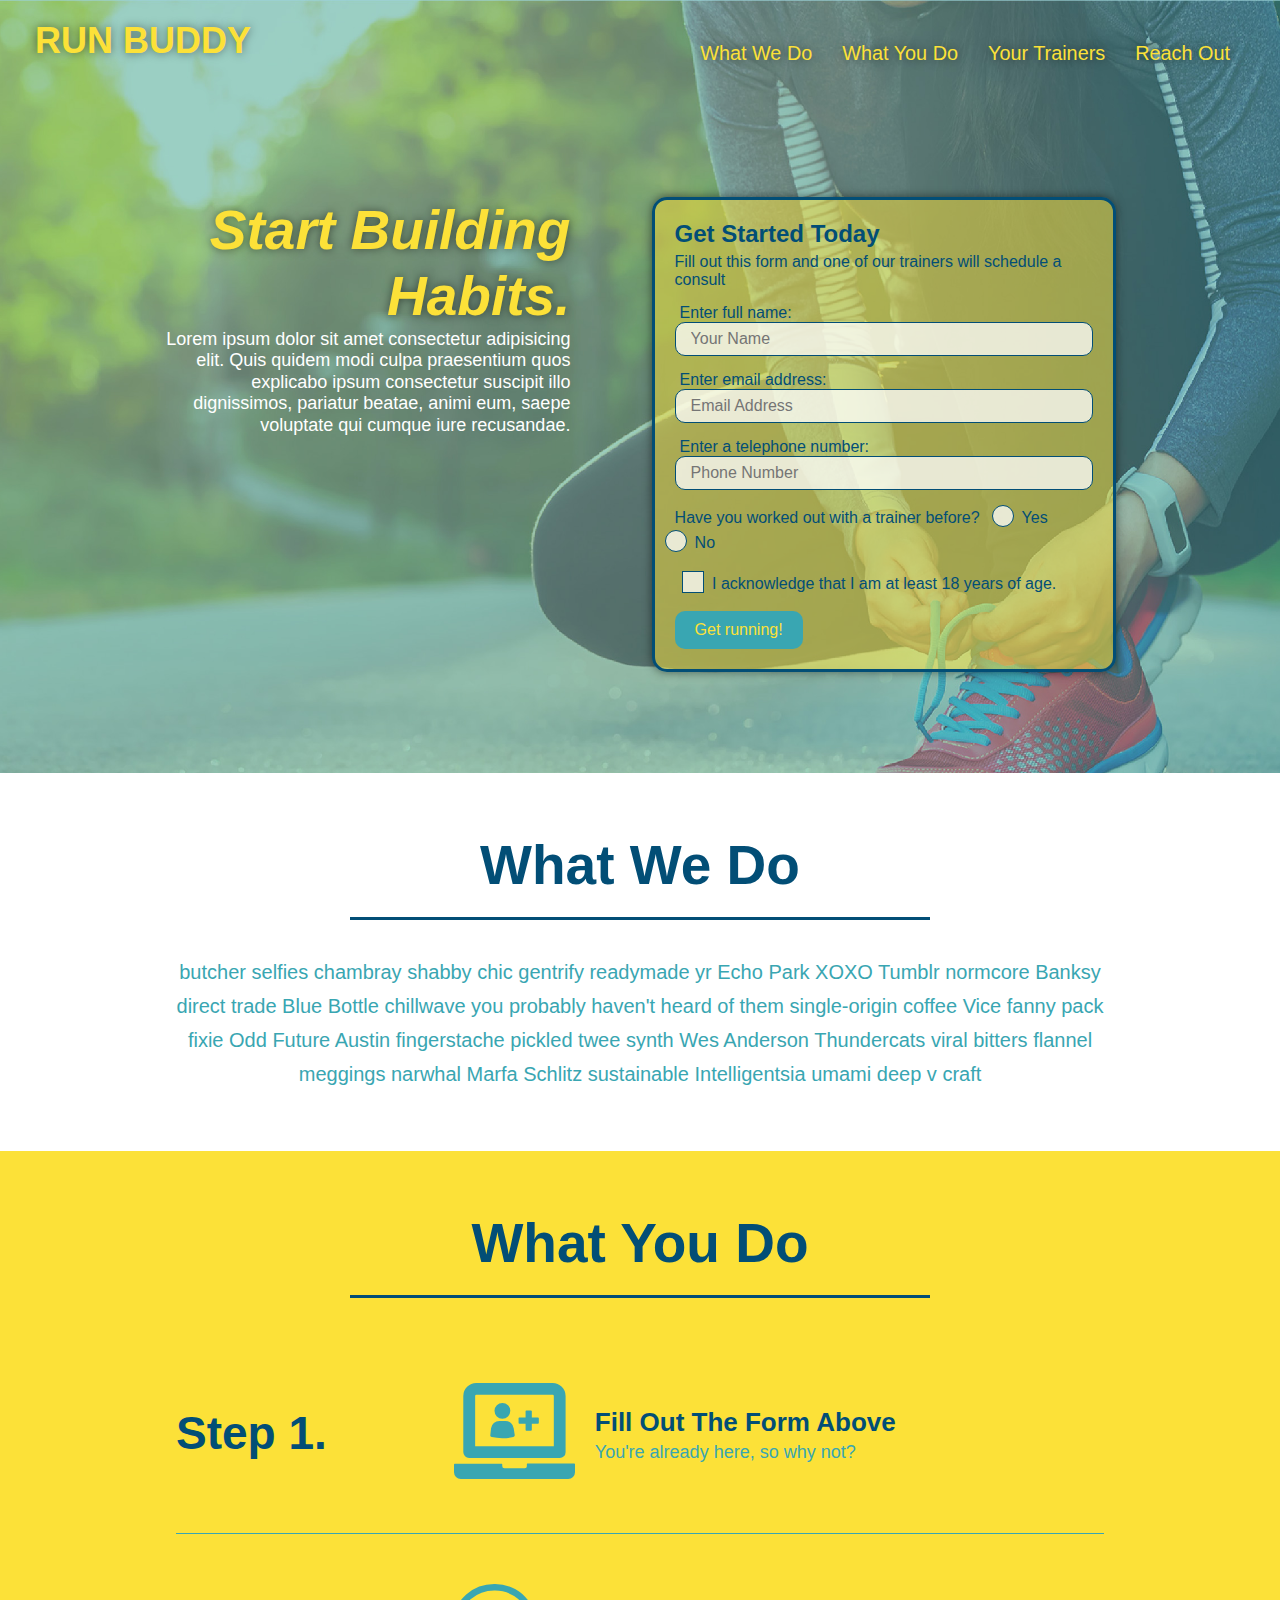
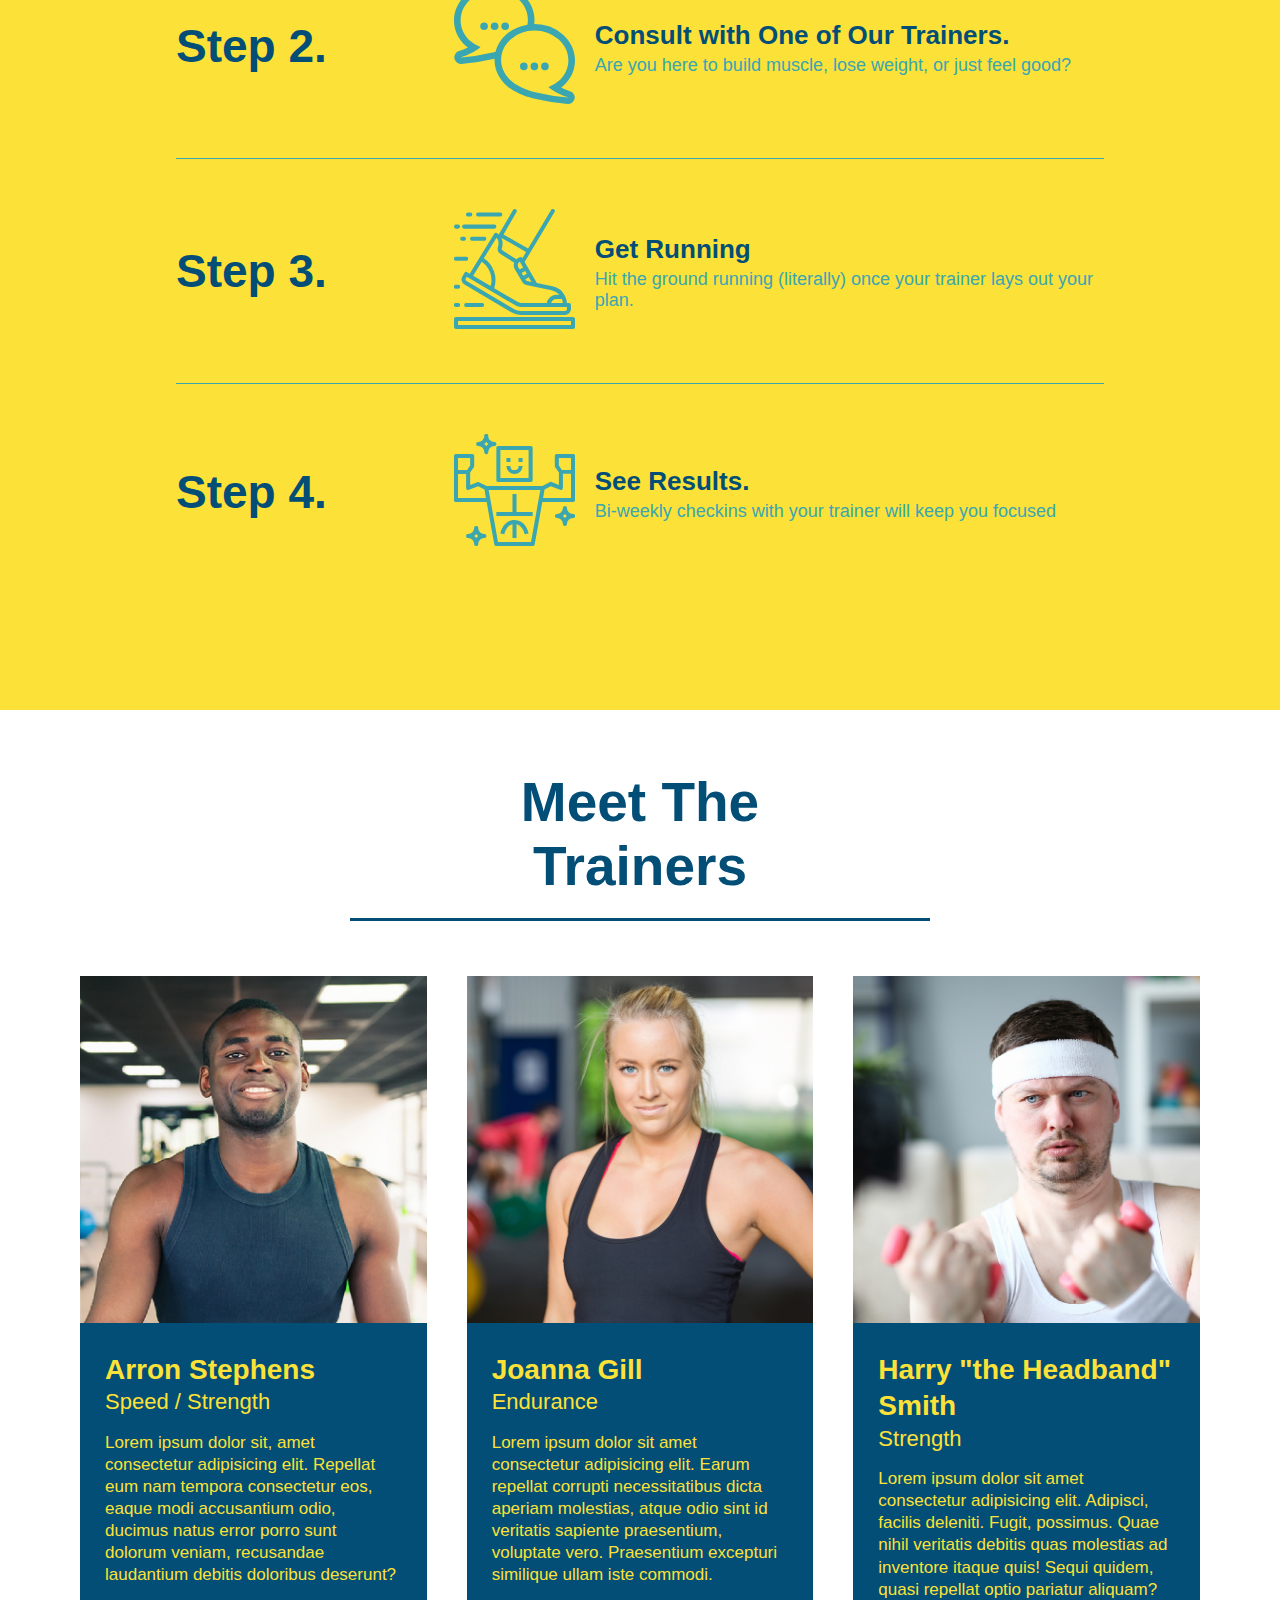
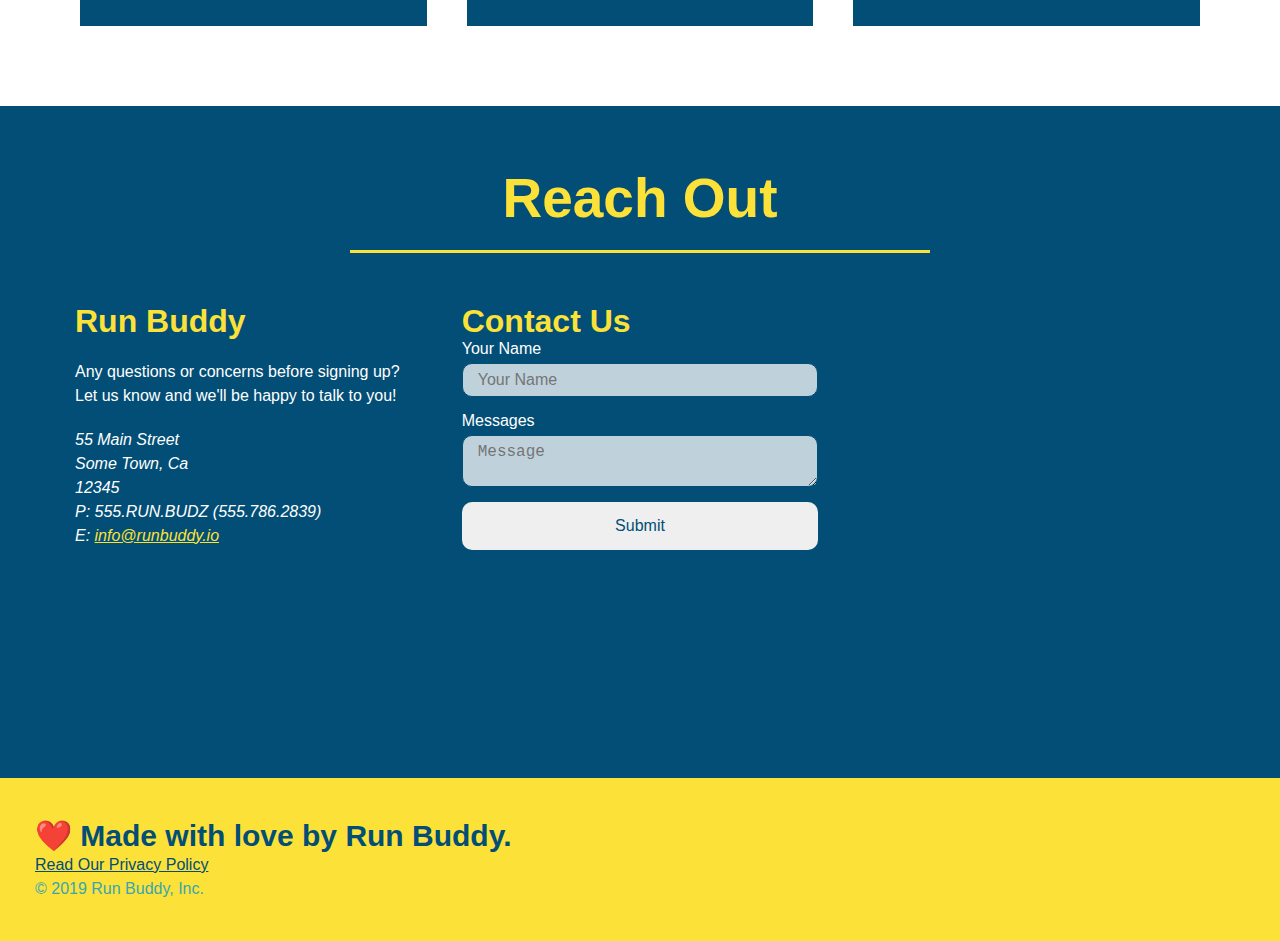
<file: index.html>
<!DOCTYPE html>
<html lang="en">

<head>
    <meta charset="UTF-8" />
    <title>Run Buddy Run</title>
    <link rel="stylesheet" href="assets\style.css" />
    <meta name="viewport" content="width=device-width" , initial-scale=1.0" />
</head>


<!-- navigation -->
<header>
    <h1>
        <a href="/">RUN BUDDY</a>
        <nav>

            <!-- Unordered list element -->
            <ul>
                <!-- List item element -->
                <li>
                    <!-- Anchor element -->
                    <a href="#what-we-do">What We Do</a>
                </li>
                <li>
                    <a href="#what-you-do">What You Do</a>
                </li>
                <li>
                    <a href="#your-trainers">Your Trainers</a>
                </li>
                <li>
                    <a href="#reach-out">Reach Out</a>
                </li>
            </ul>
        </nav>
    </h1>

</header>

<!-- hero/jumbrotron -->
<section class="hero">
    <div class="hero-cta">
        <h2>Start Building Habits.</h2>
        <p>
            Lorem ipsum dolor sit amet consectetur adipisicing elit. Quis quidem modi culpa praesentium quos explicabo
            ipsum consectetur suscipit illo dignissimos, pariatur beatae, animi eum, saepe voluptate qui cumque iure
            recusandae.
        </p>
    </div>
    <div class="hero-form">
        <h3>Get Started Today</h3>
        <p>Fill out this form and one of our trainers will schedule a consult</p>
        <!-- Add form element -->
        <form>
            <label for="name">Enter full name:</label>
            <input type="text" placeholder="Your Name" name="name" id="name" class="form-input">
            <label for="email">Enter email address:</label>
            <input type="email" placeholder="Email Address" name="email" id="email" class="form-input">
            <label for="phone">Enter a telephone number:</label>
            <input type="tel" placeholder="Phone Number" name="phone" id="phone" class="form-input">
           <p>
               Have you worked out with a trainer before?
               <span class="radio-wrapper">
                   <input type="radio" name="trainer-confirm" id="trainer-yes" />
                   <label for="trainer-yes">Yes</label>
               </span>
               <span class="radio-wrapper">
                   <input type="radio" name="trainer-confirm" id="trainer-no" />
                   <label for="trainer-no">No</label>
               </span>
           </p>
            <p>
               <span class="checkbox-wrapper">
                   <input type="checkbox" name="age-confirm" id="checkbox" />
                   <label for="checkbox"> I acknowledge that I am at least 18 years of age.</label>
               </span>
            </p>
            <button type="submit"> Get running! </button>
        </form>
    </div>
</section>

<!-- "what we do" section-->
<section id="what-we-do" class="intro">
    <!-- Wrap every h2 with a class of "section-title" in this div! -->
    <div class="flex-row">
        <h2 class="section-title primary-border">What We Do</h2>
    </div>
    <div class="flex-row">
        <p>
            butcher selfies chambray shabby chic gentrify readymade yr Echo Park XOXO Tumblr normcore Banksy direct
            trade
            Blue Bottle chillwave you probably haven't heard of them single-origin coffee Vice fanny pack fixie Odd
            Future
            Austin fingerstache pickled twee synth Wes Anderson Thundercats viral bitters flannel meggings narwhal Marfa
            Schlitz sustainable Intelligentsia umami deep v craft
        </p>
    </div>
</section>

<!-- "what you do" section-->
<section id=what-you-do" class="steps">
    <!-- Wrap every h2 with a class of "section-title" in this div! -->
    <div class="flex-row">
        <h2 class="section-title secondary-border">What You Do</h2>
    </div>

    <div>
        <div class="step">
            <h3>Step 1.</h3>
            <div class="step-info">
                <div class="step-img">
                    <img src="./assets/images/step-1.svg" alt="" />
                </div>
                <div class="step-text">
                    <h4>Fill Out The Form Above</h4>
                    <p>You're already here, so why not?</p>
                </div>
            </div>
        </div>

        <div>
            <div class="step">
                <h3>Step 2.</h3>
                <div class="step-info">
                    <div class="step-img">
                        <img src="./assets/images/step-2.svg" alt="" />
                    </div>
                    <div class="step-text">
                        <h4>Consult with One of Our Trainers.</h4>
                        <p>Are you here to build muscle, lose weight, or just feel good?</p>
                    </div>
                </div>
            </div>

            <div>
                <div class="step">
                    <h3>Step 3.</h3>
                    <div class="step-info">
                        <div class="step-img">
                            <img src="./assets/images/step-3.svg" alt="" />
                        </div>
                        <div class="step-text">
                            <h4>Get Running</h4>
                            <p>Hit the ground running (literally) once your trainer lays out your plan.</p>
                        </div>
                    </div>
                </div>

                <div>
                    <div class="step">
                        <h3>Step 4.</h3>
                        <div class="step-info">
                            <div class="step-img">
                                <img src="./assets/images/step-4.svg" alt="" />
                            </div>
                            <div class="step-text">
                                <h4>See Results.</h4>
                                <p>Bi-weekly checkins with your trainer will keep you focused</p>
                            </div>
                        </div>
                    </div>
</section>

<!-- "meet the trainers" section-->
<section id="your-trainers">
    <!-- Wrap every h2 with a class of "section-title" in this div! -->
    <div class="flex-row">
        <h2 class="section-title primary-border">Meet The Trainers</h2>
    </div>
    <div class="trainers">
        <article class="trainer">
            <img src="./assets/images/trainer-1.jpg" alt="Arron Stephens in his workout clothes, ready to pump iron" />
            <div class="trainer-bio">
                <h3 class="trainer-name">Arron Stephens</h3>
                <h4 class="trainer-role">Speed / Strength</h4>
                <p>
                    Lorem ipsum dolor sit, amet consectetur adipisicing elit. Repellat eum nam tempora consectetur
                    eos,
                    eaque modi accusantium odio, ducimus natus error porro sunt dolorum veniam, recusandae
                    laudantium
                    debitis doloribus deserunt?
                </p>
            </div>
        </article>

        <article class="trainer">
            <img src="./assets/images/trainer-2.jpg" alt="Joanna Gill cooling off after a workout" />
            <div class="trainer-bio">
                <h3 class="trainer-name">Joanna Gill</h3>
                <h4 class="trainer-role">Endurance</h4>
                <p>
                    Lorem ipsum dolor sit amet consectetur adipisicing elit. Earum repellat corrupti necessitatibus
                    dicta aperiam molestias, atque odio sint id veritatis sapiente praesentium, voluptate vero.
                    Praesentium excepturi similique ullam iste commodi.
                </p>
            </div>
        </article>

        <article class="trainer">
            <img src="./assets/images/trainer-3.jpg"
                alt="Harry Smith wearing a headband and lifting comically small pink weights" />
            <div class="trainer-bio">
                <h3 class="trainer-name">Harry "the Headband" Smith</h3>
                <h4 class="trainer-role">Strength</h4>
                <p>
                    Lorem ipsum dolor sit amet consectetur adipisicing elit. Adipisci, facilis deleniti. Fugit,
                    possimus. Quae nihil veritatis debitis quas molestias ad inventore itaque quis! Sequi quidem,
                    quasi repellat optio pariatur aliquam?
                </p>
            </div>
        </article>
    </div>
</section>

<!-- "reach out" section-->
<section id="reach-out" class=contact>
    <!-- Wrap every h2 with a class of "section-title" in this div! -->
    <div class="flex-row">
        <h2 class="section-title secondary-border">Reach Out</h2>
    </div>
    <div class="contact-info">

        <div>
            <h3>Run Buddy</h3>
            <p>
                Any questions or concerns before signing up?
                <br />
                Let us know and we'll be happy to talk to you!
            </p>

            <address>
                55 Main Street <br />
                Some Town, Ca <br />
                12345<br />
                P: 555.RUN.BUDZ (555.786.2839)<br />
                E: <a href="mailto:info@runbuddy.io">info@runbuddy.io</a>
            </address>
        </div>

        <div class="contact-form">
            <h3>Contact Us</h3>
            <form>
                <label for="contact-name">Your Name</label>
                <input type="text" id="contact-name" placeholder="Your Name" />

                <label for="contact-name">Messages</label>
                <textarea id="contact-message" placeholder="Message"></textarea>

                <button type="submit">Submit</button>
            </form>
        </div>

        <iframe
            src="https://www.google.com/maps/embed?pb=!1m18!1m12!1m3!1d3499.1809243717857!2d-100.49035264847174!3d28.7141385870453!2m3!1f0!2f0!3f0!3m2!1i1024!2i768!4f13.1!3m3!1m2!1s0x865f8c3397515265%3A0x3d1427810a330d99!2s1884%20Clarkson%20Dr%2C%20Eagle%20Pass%2C%20TX%2078852!5e0!3m2!1sen!2sus!4v1620322716188!5m2!1sen!2sus"
            width="600" height="450" style="border:0;" allowfullscreen="" loading="lazy">
        </iframe>

    </div>
</section>

<!-- footer -->
<footer>
    <h2> ❤️ Made with love by Run Buddy.</h2>
    <div>
        <a href="#">Read Our Privacy Policy</a><br />
        &copy; 2019 Run Buddy, Inc.
    </div>
</footer>

</html>
</file>
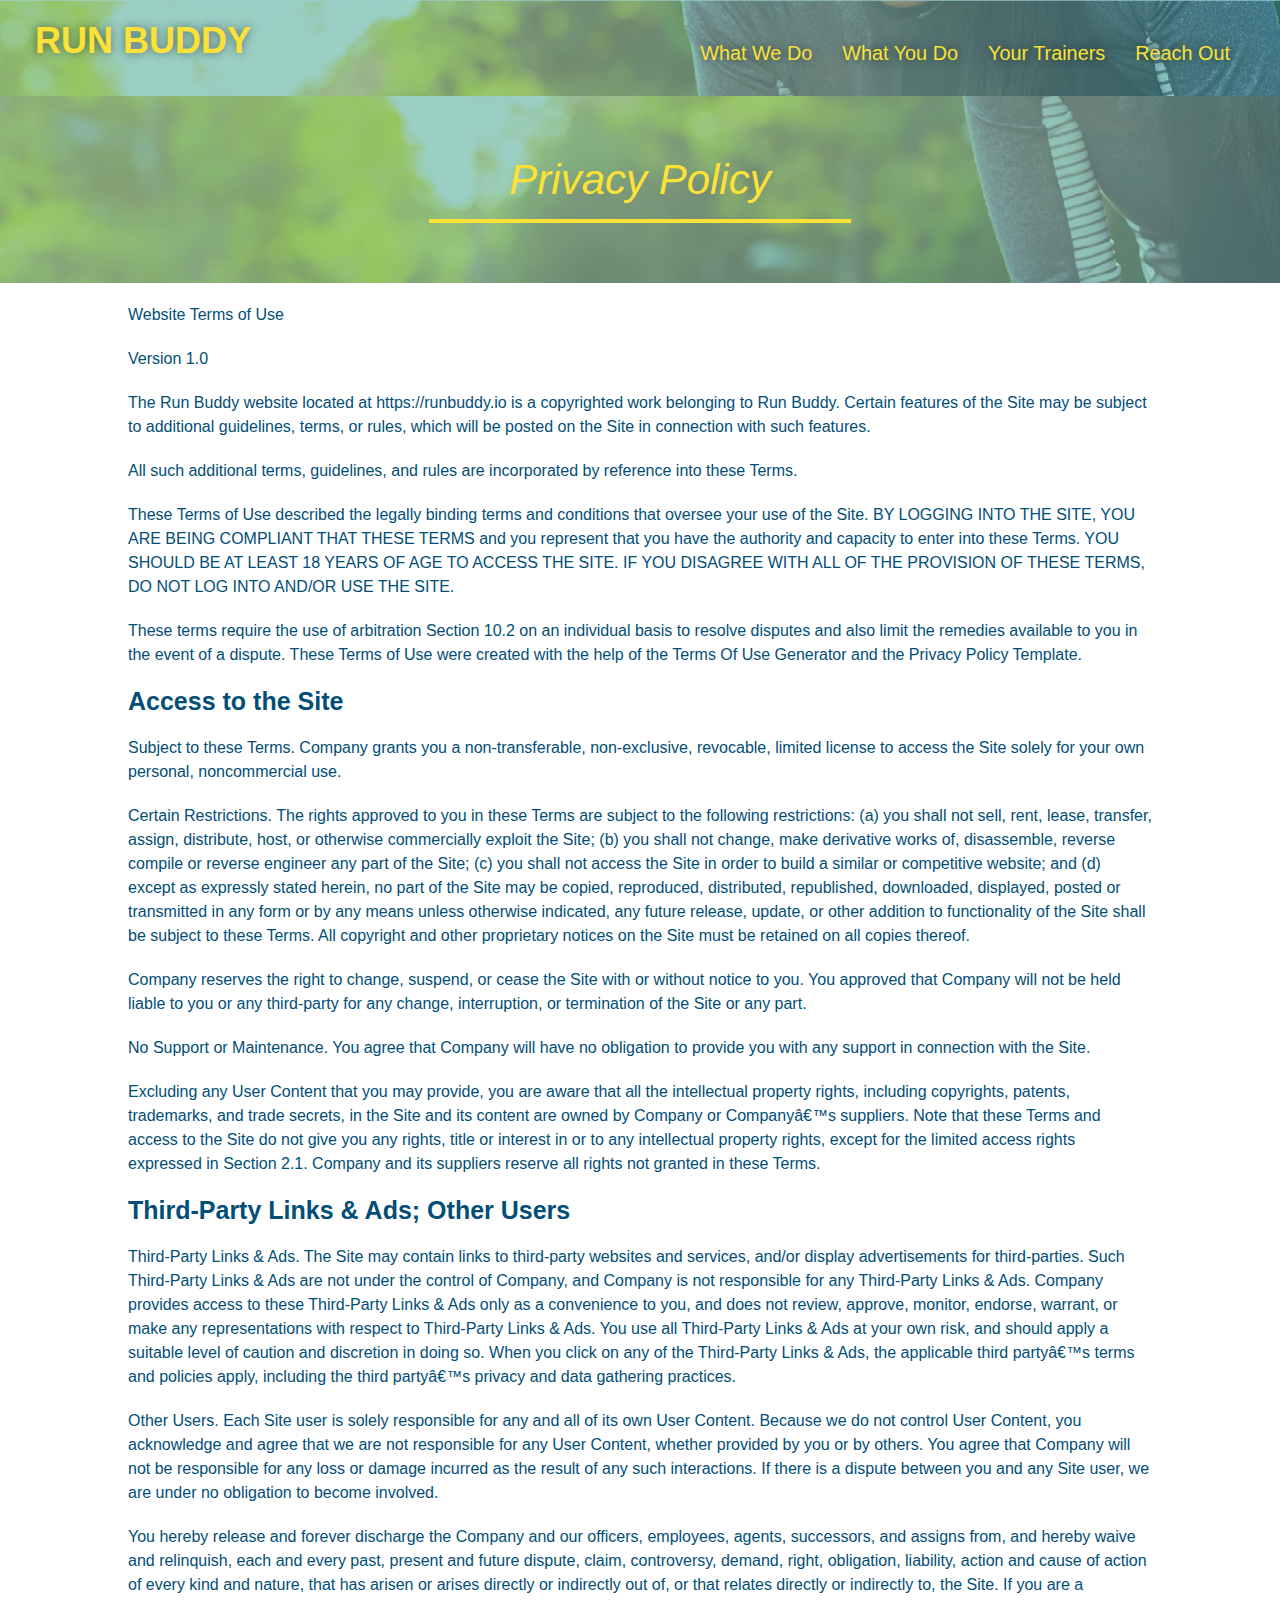
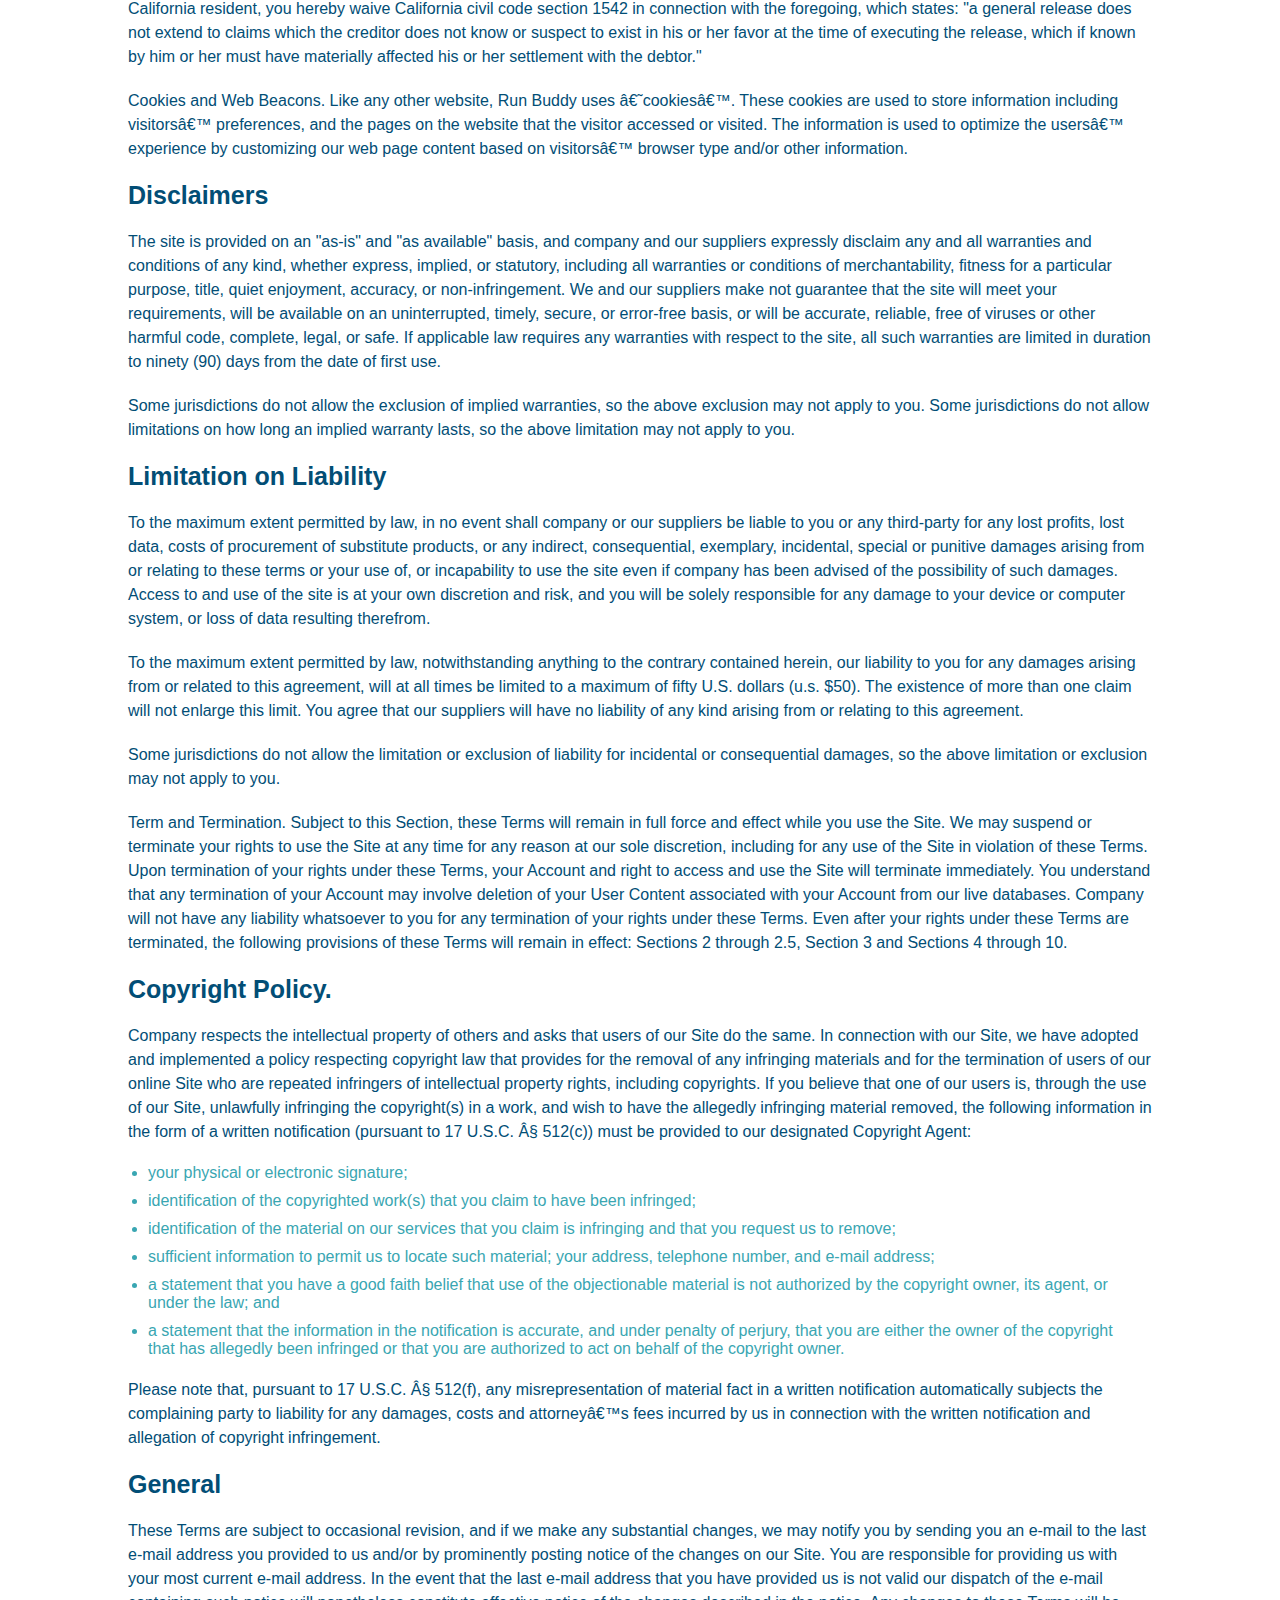
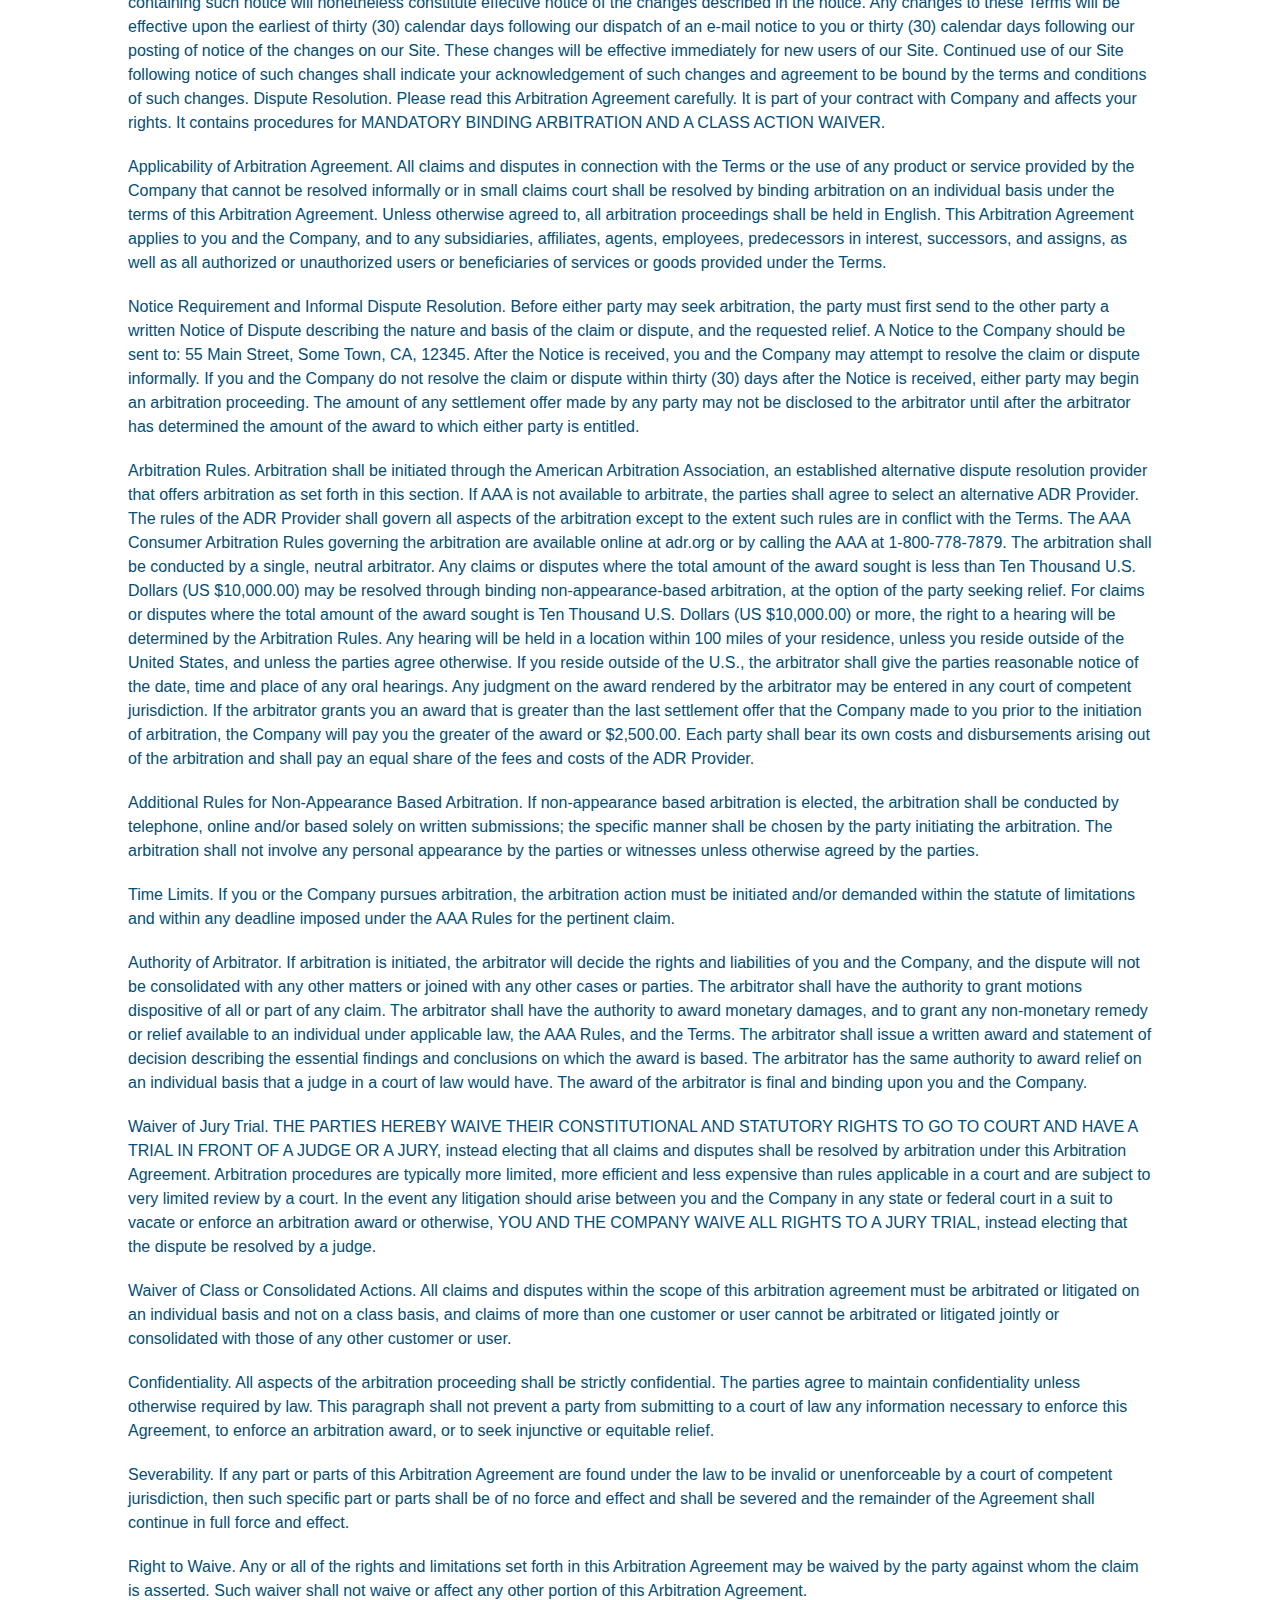
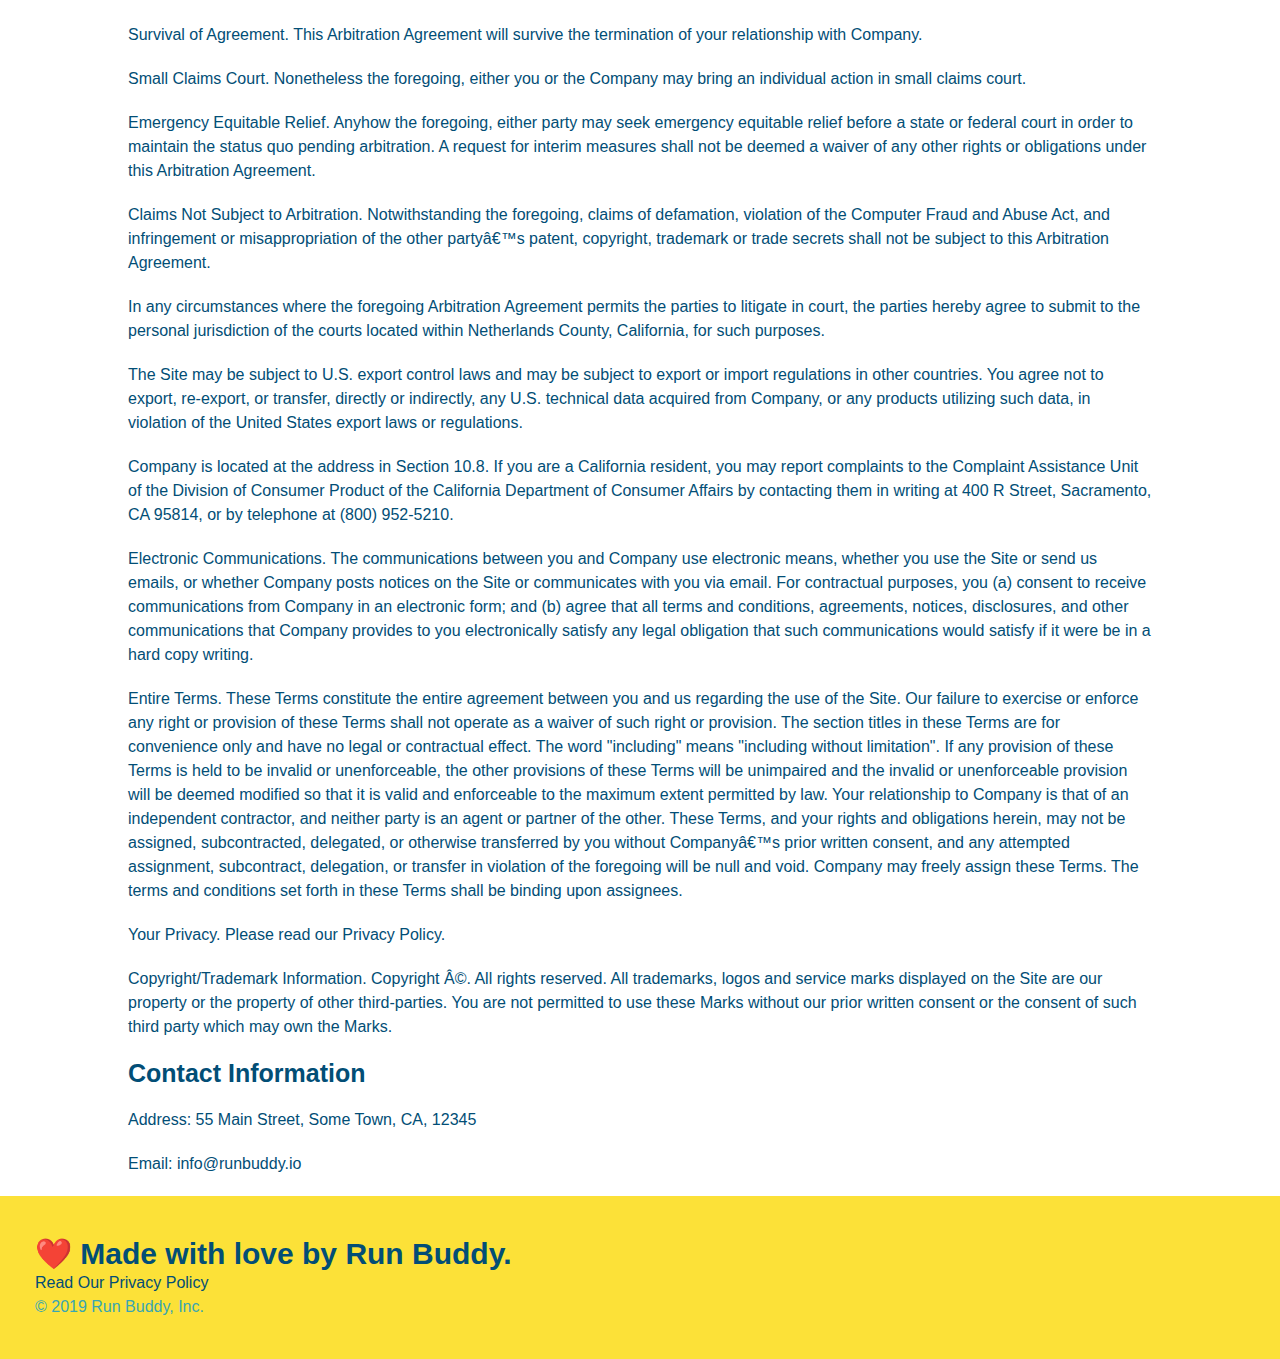
<file: privacy-policy.html>
<!DOCTYPE html>
<html lang="en">

<head>
    <meta charset="UTF-8" />
    <title>Privacy Policy - Run Buddy</title>
    <link rel="stylesheet" href="./assets/style.css" />
    <link rel="stylesheet" href="./assets/secondary-styles.css" />
    <meta name="viewport" content="width=device-width", initial-scale=1.0" />
</head>

<body>
    <header>
        <h1>
            <a href="/">RUN BUDDY</a>

            <nav>
                <!-- Unordered list element -->
                <ul>
                    <!-- List item element -->
                    <li>
                        <!-- Anchor element -->
                        <a href="./index.html#what-we-do">What We Do</a>
                    </li>
                    <li>
                        <a href="./index.html#what-you-do">What You Do</a>
                    </li>
                    <li>
                        <a href="./index.html#your-trainers">Your Trainers</a>
                    </li>
                    <li>
                        <a href="./index.html#reach-out">Reach Out</a>
                    </li>
                </ul>
            </nav>
        </h1>
    </header>

    <section class="hero">
        <h2 class="page-title">
            Privacy Policy
        </h2>

    </section>

    <article class="secondary-content">

        <p>
            Website Terms of Use
        </p>

        <p>
            Version 1.0
        </p>

        <p>
            The Run Buddy website located at https://runbuddy.io is a copyrighted work belonging to Run Buddy. Certain
            features of the Site may be subject to additional guidelines, terms, or rules, which will be posted on the
            Site
            in connection with such features.
        </p>

        <p>
            All such additional terms, guidelines, and rules are incorporated by reference into these Terms.
        </p>

        <p>
            These Terms of Use described the legally binding terms and conditions that oversee your use of the Site. BY
            LOGGING INTO THE SITE, YOU ARE BEING COMPLIANT THAT THESE TERMS and you represent that you have the
            authority
            and capacity to enter into these Terms. YOU SHOULD BE AT LEAST 18 YEARS OF AGE TO ACCESS THE SITE. IF YOU
            DISAGREE WITH ALL OF THE PROVISION OF THESE TERMS, DO NOT LOG INTO AND/OR USE THE SITE.
        </p>

        <p>
            These terms require the use of arbitration Section 10.2 on an individual basis to resolve disputes and also
            limit the remedies available to you in the event of a dispute. These Terms of Use were created with the help
            of
            the Terms Of Use Generator and the Privacy Policy Template.
        </p>

        <h3>
            Access to the Site
        </h3>

        <p>
            Subject to these Terms. Company grants you a non-transferable, non-exclusive, revocable, limited license to
            access the Site solely for your own personal, noncommercial use.
        </p>

        <p>
            Certain Restrictions. The rights approved to you in these Terms are subject to the following restrictions:
            (a)
            you shall not sell, rent, lease, transfer, assign, distribute, host, or otherwise commercially exploit the
            Site;
            (b) you shall not change, make derivative works of, disassemble, reverse compile or reverse engineer any
            part of
            the Site; (c) you shall not access the Site in order to build a similar or competitive website; and (d)
            except
            as expressly stated herein, no part of the Site may be copied, reproduced, distributed, republished,
            downloaded,
            displayed, posted or transmitted in any form or by any means unless otherwise indicated, any future release,
            update, or other addition to functionality of the Site shall be subject to these Terms. All copyright and
            other
            proprietary notices on the Site must be retained on all copies thereof.
        </p>

        <p>
            Company reserves the right to change, suspend, or cease the Site with or without notice to you. You approved
            that Company will not be held liable to you or any third-party for any change, interruption, or termination
            of
            the Site or any part.
        </p>

        <p>
            No Support or Maintenance. You agree that Company will have no obligation to provide you with any support in
            connection with the Site.
        </p>

        <p>
            Excluding any User Content that you may provide, you are aware that all the intellectual property rights,
            including copyrights, patents, trademarks, and trade secrets, in the Site and its content are owned by
            Company
            or Companyâ€™s suppliers. Note that these Terms and access to the Site do not give you any rights, title or
            interest in or to any intellectual property rights, except for the limited access rights expressed in
            Section
            2.1. Company and its suppliers reserve all rights not granted in these Terms.
        </p>

        <h3>
            Third-Party Links & Ads; Other Users
        </h3>

        <p>
            Third-Party Links & Ads. The Site may contain links to third-party websites and services, and/or display
            advertisements for third-parties. Such Third-Party Links & Ads are not under the control of Company, and
            Company
            is not responsible for any Third-Party Links & Ads. Company provides access to these Third-Party Links & Ads
            only as a convenience to you, and does not review, approve, monitor, endorse, warrant, or make any
            representations with respect to Third-Party Links & Ads. You use all Third-Party Links & Ads at your own
            risk,
            and should apply a suitable level of caution and discretion in doing so. When you click on any of the
            Third-Party Links & Ads, the applicable third partyâ€™s terms and policies apply, including the third
            partyâ€™s
            privacy and data gathering practices.
        </p>

        <p>
            Other Users. Each Site user is solely responsible for any and all of its own User Content. Because we do not
            control User Content, you acknowledge and agree that we are not responsible for any User Content, whether
            provided by you or by others. You agree that Company will not be responsible for any loss or damage incurred
            as
            the result of any such interactions. If there is a dispute between you and any Site user, we are under no
            obligation to become involved.
        </p>

        <p>
            You hereby release and forever discharge the Company and our officers, employees, agents, successors, and
            assigns from, and hereby waive and relinquish, each and every past, present and future dispute, claim,
            controversy, demand, right, obligation, liability, action and cause of action of every kind and nature, that
            has
            arisen or arises directly or indirectly out of, or that relates directly or indirectly to, the Site. If you
            are
            a California resident, you hereby waive California civil code section 1542 in connection with the foregoing,
            which states: "a general release does not extend to claims which the creditor does not know or suspect to
            exist
            in his or her favor at the time of executing the release, which if known by him or her must have materially
            affected his or her settlement with the debtor."
        </p>

        <p>
            Cookies and Web Beacons. Like any other website, Run Buddy uses â€˜cookiesâ€™. These cookies are used to
            store
            information including visitorsâ€™ preferences, and the pages on the website that the visitor accessed or
            visited.
            The information is used to optimize the usersâ€™ experience by customizing our web page content based on
            visitorsâ€™
            browser type and/or other information.
        </p>

        <h3>
            Disclaimers
        </h3>

        <p>
            The site is provided on an "as-is" and "as available" basis, and company and our suppliers expressly
            disclaim
            any and all warranties and conditions of any kind, whether express, implied, or statutory, including all
            warranties or conditions of merchantability, fitness for a particular purpose, title, quiet enjoyment,
            accuracy,
            or non-infringement. We and our suppliers make not guarantee that the site will meet your requirements, will
            be
            available on an uninterrupted, timely, secure, or error-free basis, or will be accurate, reliable, free of
            viruses or other harmful code, complete, legal, or safe. If applicable law requires any warranties with
            respect
            to the site, all such warranties are limited in duration to ninety (90) days from the date of first use.
        </p>

        <p>
            Some jurisdictions do not allow the exclusion of implied warranties, so the above exclusion may not apply to
            you. Some jurisdictions do not allow limitations on how long an implied warranty lasts, so the above
            limitation
            may not apply to you.
        </p>

        <h3>
            Limitation on Liability
        </h3>

        <p>
            To the maximum extent permitted by law, in no event shall company or our suppliers be liable to you or any
            third-party for any lost profits, lost data, costs of procurement of substitute products, or any indirect,
            consequential, exemplary, incidental, special or punitive damages arising from or relating to these terms or
            your use of, or incapability to use the site even if company has been advised of the possibility of such
            damages. Access to and use of the site is at your own discretion and risk, and you will be solely
            responsible
            for any damage to your device or computer system, or loss of data resulting therefrom.
        </p>

        <p>
            To the maximum extent permitted by law, notwithstanding anything to the contrary contained herein, our
            liability
            to you for any damages arising from or related to this agreement, will at all times be limited to a maximum
            of
            fifty U.S. dollars (u.s. $50). The existence of more than one claim will not enlarge this limit. You agree
            that
            our suppliers will have no liability of any kind arising from or relating to this agreement.
        </p>

        <p>
            Some jurisdictions do not allow the limitation or exclusion of liability for incidental or consequential
            damages, so the above limitation or exclusion may not apply to you.
        </p>

        <p>
            Term and Termination. Subject to this Section, these Terms will remain in full force and effect while you
            use
            the Site. We may suspend or terminate your rights to use the Site at any time for any reason at our sole
            discretion, including for any use of the Site in violation of these Terms. Upon termination of your rights
            under
            these Terms, your Account and right to access and use the Site will terminate immediately. You understand
            that
            any termination of your Account may involve deletion of your User Content associated with your Account from
            our
            live databases. Company will not have any liability whatsoever to you for any termination of your rights
            under
            these Terms. Even after your rights under these Terms are terminated, the following provisions of these
            Terms
            will remain in effect: Sections 2 through 2.5, Section 3 and Sections 4 through 10.
        </p>

        <h3>
            Copyright Policy.
        </h3>

        <p>
            Company respects the intellectual property of others and asks that users of our Site do the same. In
            connection
            with our Site, we have adopted and implemented a policy respecting copyright law that provides for the
            removal
            of any infringing materials and for the termination of users of our online Site who are repeated infringers
            of
            intellectual property rights, including copyrights. If you believe that one of our users is, through the use
            of
            our Site, unlawfully infringing the copyright(s) in a work, and wish to have the allegedly infringing
            material
            removed, the following information in the form of a written notification (pursuant to 17 U.S.C. Â§ 512(c))
            must
            be provided to our designated Copyright Agent:
        </p>

        <ul>
            <li>
                your physical or electronic signature;
            </li>
            <li>
                identification of the copyrighted work(s) that you claim to have been infringed;
            </li>
            <li>
                identification of the material on our services that you claim is infringing and that you request us to
                remove;
            </li>
            <li>
                sufficient information to permit us to locate such material; your address, telephone number, and e-mail
                address;
            </li>
            <li>
                a statement that you have a good faith belief that use of the objectionable material is not authorized
                by the
                copyright owner, its agent, or under the law; and
            </li>
            <li>
                a statement that the information in the notification is accurate, and under penalty of perjury, that you
                are
                either the owner of the copyright that has allegedly been infringed or that you are authorized to act on
                behalf of the copyright owner.
            </li>
        </ul>

        <p>
            Please note that, pursuant to 17 U.S.C. Â§ 512(f), any misrepresentation of material fact in a written
            notification automatically subjects the complaining party to liability for any damages, costs and
            attorneyâ€™s
            fees incurred by us in connection with the written notification and allegation of copyright infringement.
        </p>

        <h3>
            General
        </h3>

        <p>
            These Terms are subject to occasional revision, and if we make any substantial changes, we may notify you by
            sending you an e-mail to the last e-mail address you provided to us and/or by prominently posting notice of
            the
            changes on our Site. You are responsible for providing us with your most current e-mail address. In the
            event
            that the last e-mail address that you have provided us is not valid our dispatch of the e-mail containing
            such
            notice will nonetheless constitute effective notice of the changes described in the notice. Any changes to
            these
            Terms will be effective upon the earliest of thirty (30) calendar days following our dispatch of an e-mail
            notice to you or thirty (30) calendar days following our posting of notice of the changes on our Site. These
            changes will be effective immediately for new users of our Site. Continued use of our Site following notice
            of
            such changes shall indicate your acknowledgement of such changes and agreement to be bound by the terms and
            conditions of such changes. Dispute Resolution. Please read this Arbitration Agreement carefully. It is part
            of
            your contract with Company and affects your rights. It contains procedures for MANDATORY BINDING ARBITRATION
            AND
            A CLASS ACTION WAIVER.
        </p>

        <p>
            Applicability of Arbitration Agreement. All claims and disputes in connection with the Terms or the use of
            any
            product or service provided by the Company that cannot be resolved informally or in small claims court shall
            be
            resolved by binding arbitration on an individual basis under the terms of this Arbitration Agreement. Unless
            otherwise agreed to, all arbitration proceedings shall be held in English. This Arbitration Agreement
            applies to
            you and the Company, and to any subsidiaries, affiliates, agents, employees, predecessors in interest,
            successors, and assigns, as well as all authorized or unauthorized users or beneficiaries of services or
            goods
            provided under the Terms.
        </p>

        <p>
            Notice Requirement and Informal Dispute Resolution. Before either party may seek arbitration, the party must
            first send to the other party a written Notice of Dispute describing the nature and basis of the claim or
            dispute, and the requested relief. A Notice to the Company should be sent to: 55 Main Street, Some Town, CA,
            12345. After the Notice is received, you and the Company may attempt to resolve the claim or dispute
            informally.
            If you and the Company do not resolve the claim or dispute within thirty (30) days after the Notice is
            received,
            either party may begin an arbitration proceeding. The amount of any settlement offer made by any party may
            not
            be disclosed to the arbitrator until after the arbitrator has determined the amount of the award to which
            either
            party is entitled.
        </p>

        <p>
            Arbitration Rules. Arbitration shall be initiated through the American Arbitration Association, an
            established
            alternative dispute resolution provider that offers arbitration as set forth in this section. If AAA is not
            available to arbitrate, the parties shall agree to select an alternative ADR Provider. The rules of the ADR
            Provider shall govern all aspects of the arbitration except to the extent such rules are in conflict with
            the
            Terms. The AAA Consumer Arbitration Rules governing the arbitration are available online at adr.org or by
            calling the AAA at 1-800-778-7879. The arbitration shall be conducted by a single, neutral arbitrator. Any
            claims or disputes where the total amount of the award sought is less than Ten Thousand U.S. Dollars (US
            $10,000.00) may be resolved through binding non-appearance-based arbitration, at the option of the party
            seeking
            relief. For claims or disputes where the total amount of the award sought is Ten Thousand U.S. Dollars (US
            $10,000.00) or more, the right to a hearing will be determined by the Arbitration Rules. Any hearing will be
            held in a location within 100 miles of your residence, unless you reside outside of the United States, and
            unless the parties agree otherwise. If you reside outside of the U.S., the arbitrator shall give the parties
            reasonable notice of the date, time and place of any oral hearings. Any judgment on the award rendered by
            the
            arbitrator may be entered in any court of competent jurisdiction. If the arbitrator grants you an award that
            is
            greater than the last settlement offer that the Company made to you prior to the initiation of arbitration,
            the
            Company will pay you the greater of the award or $2,500.00. Each party shall bear its own costs and
            disbursements arising out of the arbitration and shall pay an equal share of the fees and costs of the ADR
            Provider.
        </p>

        <p>
            Additional Rules for Non-Appearance Based Arbitration. If non-appearance based arbitration is elected, the
            arbitration shall be conducted by telephone, online and/or based solely on written submissions; the specific
            manner shall be chosen by the party initiating the arbitration. The arbitration shall not involve any
            personal
            appearance by the parties or witnesses unless otherwise agreed by the parties.
        </p>

        <p>
            Time Limits. If you or the Company pursues arbitration, the arbitration action must be initiated and/or
            demanded
            within the statute of limitations and within any deadline imposed under the AAA Rules for the pertinent
            claim.
        </p>

        <p>
            Authority of Arbitrator. If arbitration is initiated, the arbitrator will decide the rights and liabilities
            of
            you and the Company, and the dispute will not be consolidated with any other matters or joined with any
            other
            cases or parties. The arbitrator shall have the authority to grant motions dispositive of all or part of any
            claim. The arbitrator shall have the authority to award monetary damages, and to grant any non-monetary
            remedy
            or relief available to an individual under applicable law, the AAA Rules, and the Terms. The arbitrator
            shall
            issue a written award and statement of decision describing the essential findings and conclusions on which
            the
            award is based. The arbitrator has the same authority to award relief on an individual basis that a judge in
            a
            court of law would have. The award of the arbitrator is final and binding upon you and the Company.
        </p>

        <p>
            Waiver of Jury Trial. THE PARTIES HEREBY WAIVE THEIR CONSTITUTIONAL AND STATUTORY RIGHTS TO GO TO COURT AND
            HAVE
            A TRIAL IN FRONT OF A JUDGE OR A JURY, instead electing that all claims and disputes shall be resolved by
            arbitration under this Arbitration Agreement. Arbitration procedures are typically more limited, more
            efficient
            and less expensive than rules applicable in a court and are subject to very limited review by a court. In
            the
            event any litigation should arise between you and the Company in any state or federal court in a suit to
            vacate
            or enforce an arbitration award or otherwise, YOU AND THE COMPANY WAIVE ALL RIGHTS TO A JURY TRIAL, instead
            electing that the dispute be resolved by a judge.
        </p>

        <p>
            Waiver of Class or Consolidated Actions. All claims and disputes within the scope of this arbitration
            agreement
            must be arbitrated or litigated on an individual basis and not on a class basis, and claims of more than one
            customer or user cannot be arbitrated or litigated jointly or consolidated with those of any other customer
            or
            user.
        </p>

        <p>
            Confidentiality. All aspects of the arbitration proceeding shall be strictly confidential. The parties agree
            to
            maintain confidentiality unless otherwise required by law. This paragraph shall not prevent a party from
            submitting to a court of law any information necessary to enforce this Agreement, to enforce an arbitration
            award, or to seek injunctive or equitable relief.
        </p>

        <p>
            Severability. If any part or parts of this Arbitration Agreement are found under the law to be invalid or
            unenforceable by a court of competent jurisdiction, then such specific part or parts shall be of no force
            and
            effect and shall be severed and the remainder of the Agreement shall continue in full force and effect.
        </p>

        <p>
            Right to Waive. Any or all of the rights and limitations set forth in this Arbitration Agreement may be
            waived
            by the party against whom the claim is asserted. Such waiver shall not waive or affect any other portion of
            this
            Arbitration Agreement.
        </p>

        <p>
            Survival of Agreement. This Arbitration Agreement will survive the termination of your relationship with
            Company.
        </p>

        <p>
            Small Claims Court. Nonetheless the foregoing, either you or the Company may bring an individual action in
            small
            claims court.
        </p>

        <p>
            Emergency Equitable Relief. Anyhow the foregoing, either party may seek emergency equitable relief before a
            state or federal court in order to maintain the status quo pending arbitration. A request for interim
            measures
            shall not be deemed a waiver of any other rights or obligations under this Arbitration Agreement.
        </p>

        <p>
            Claims Not Subject to Arbitration. Notwithstanding the foregoing, claims of defamation, violation of the
            Computer Fraud and Abuse Act, and infringement or misappropriation of the other partyâ€™s patent, copyright,
            trademark or trade secrets shall not be subject to this Arbitration Agreement.
        </p>

        <p>
            In any circumstances where the foregoing Arbitration Agreement permits the parties to litigate in court, the
            parties hereby agree to submit to the personal jurisdiction of the courts located within Netherlands County,
            California, for such purposes.
        </p>

        <p>
            The Site may be subject to U.S. export control laws and may be subject to export or import regulations in
            other
            countries. You agree not to export, re-export, or transfer, directly or indirectly, any U.S. technical data
            acquired from Company, or any products utilizing such data, in violation of the United States export laws or
            regulations.
        </p>

        <p>
            Company is located at the address in Section 10.8. If you are a California resident, you may report
            complaints
            to the Complaint Assistance Unit of the Division of Consumer Product of the California Department of
            Consumer
            Affairs by contacting them in writing at 400 R Street, Sacramento, CA 95814, or by telephone at (800)
            952-5210.
        </p>

        <p>
            Electronic Communications. The communications between you and Company use electronic means, whether you use
            the
            Site or send us emails, or whether Company posts notices on the Site or communicates with you via email. For
            contractual purposes, you (a) consent to receive communications from Company in an electronic form; and (b)
            agree that all terms and conditions, agreements, notices, disclosures, and other communications that Company
            provides to you electronically satisfy any legal obligation that such communications would satisfy if it
            were be
            in a hard copy writing.
        </p>

        <p>
            Entire Terms. These Terms constitute the entire agreement between you and us regarding the use of the Site.
            Our
            failure to exercise or enforce any right or provision of these Terms shall not operate as a waiver of such
            right
            or provision. The section titles in these Terms are for convenience only and have no legal or contractual
            effect. The word "including" means "including without limitation". If any provision of these Terms is held
            to be
            invalid or unenforceable, the other provisions of these Terms will be unimpaired and the invalid or
            unenforceable provision will be deemed modified so that it is valid and enforceable to the maximum extent
            permitted by law. Your relationship to Company is that of an independent contractor, and neither party is an
            agent or partner of the other. These Terms, and your rights and obligations herein, may not be assigned,
            subcontracted, delegated, or otherwise transferred by you without Companyâ€™s prior written consent, and any
            attempted assignment, subcontract, delegation, or transfer in violation of the foregoing will be null and
            void.
            Company may freely assign these Terms. The terms and conditions set forth in these Terms shall be binding
            upon
            assignees.
        </p>

        <p>
            Your Privacy. Please read our Privacy Policy.
        </p>

        <p>
            Copyright/Trademark Information. Copyright Â©. All rights reserved. All trademarks, logos and service marks
            displayed on the Site are our property or the property of other third-parties. You are not permitted to use
            these Marks without our prior written consent or the consent of such third party which may own the Marks.
        </p>

        <h3>
            Contact Information
        </h3>

        <p>
            Address: 55 Main Street, Some Town, CA, 12345
        </p>

        <p>
            Email: info@runbuddy.io
        </p>

    </article>


    <footer>
        <h2> ❤️ Made with love by Run Buddy.</h2>
        <div>
            <a>Read Our Privacy Policy</a><br />
            &copy; 2019 Run Buddy, Inc.
        </div>
    </footer>

</body>

</html>
</file>
<file: assets/style.css>
*{
    margin: 0;
    padding: 0;
    box-sizing: border-box;
}

:root {
    --primary-color: #fce138;
    --secondary-color: #024e76;
    --tertiary-color: #39a6b2;
}

body {
    /* more on this crazy alphanumerical value in a minute! */
    color: var(--tertiary-color);
    font-family: Helvetica, Arial, sans-serif;
}

    /* apply styles to <header> */
header {
    padding: 20px 35px;
    background-color: var(--tertiary-color);
    position: -webkit-sticky;
    position: sticky;
    top: 0;
    background-image: url("../assets/images/hero-bg.jpg");
    background-size: cover;
    background-attachment: fixed;
    background-position: 80%;
    z-index: 9999;
    }

header h1 {
    font-weight: bold;
    font-size: 36px;
    color: var(--primary-color);
    margin: 0;
    display: flex;
    justify-content: space-between;
    flex-wrap: wrap;
    text-shadow: 0 0 10px rgba(0, 0, 0, 0.5);
}

header a {
    text-decoration: none;
    color: var(--primary-color);
}

header nav {
    margin: 7px 0;
}

header nav ul {
    display: flex;
    flex-wrap: wrap;
    justify-content: space-between;
    align-items: center;
    list-style: none;
}

header nav ul li a {
    padding: 10px 15px;
    font-weight: lighter;
    font-size: 1.55vw;
    text-shadow: 0 0 10px rgba(0, 0, 0, 0.5);
}

footer {
    background-color: var(--primary-color);
    width: 100%;
    padding: 40px 35px;
}

footer h2 {
    display: flex;
    color: var(--secondary-color);
    font-size: 30px;
    margin: 0;
    
}

footer div {
    line-height: 1.5;
    justify-content: space-between;
    flex-wrap: wrap;
}

footer a {
    color: var(--secondary-color);
}

section {
    padding: 60px;
  }

/* Hero Style Start */
.hero {
    background-image: url("../assets/images/hero-bg.jpg");
    background-size: cover;
    background-position: center;
    display: flex;
    justify-content: center;
    flex-wrap: wrap;
    align-items: flex-start;
    background-attachment: fixed;
    background-position: 80%;
}
/* Hero Style End */

.hero-form {
    background-color: var(--primary-color);
    padding: 20px;
    color: var(--secondary-color);
    border: 3px solid var(--secondary-color);
    width: 40%;
    margin: 3.5%;
    box-shadow: 0 0 10px rgba(0, 0, 0, 0.5);
    background-color: rgba(252, 225, 56, 0.5);
    border-radius: 15px;
}

.hero-form p {
    margin: 5px 0 15px 0;
}

.hero-form h3 {
    font-size: 24px;
    margin: 0;
}

.hero-form p {
    margin: 5px 0 15px 0;
}

.form-input {
    border: 1px solid var(--secondary-color);
    display: block;
    padding: 7px 15px;
    font-size: 16px;
    color: var(--secondary-color);
    width: 100%;
    margin-bottom: 15px; 
    border-radius: 10px;
    background-color: rgba(255, 255, 255, 0.75);
}

.form-input:focus {
    background-color: rgba(255, 255, 255, 1);
    outline: none;
}

.hero-form label {
    margin: 0 5px
}

.hero-form button {
    color: var(--primary-color);
    background-color: var(--tertiary-color);
    border: none;
    padding: 10px 20px;
    font-size: 16px;
    border-radius: 10px;
}

.hero-form button:hover {
    background-color: var(--tertiary-color);  
  }

/* HERO STYLES END */



.intro p {
    line-height: 1.7;
    color: var(--tertiary-color);
    width: 80%;
    font-size: 20px;
    margin: 0 auto;
    text-align: center;
}

.steps {
    background: var(--primary-color);
}

.step {
    margin: 50px auto;
    padding-bottom: 50px;
    width: 80%;
    display: flex;
    flex-wrap: wrap;
    align-items: center;
    justify-content: space-between;
    border-bottom: 1px solid var(--tertiary-color)
}

.step:last-child {
    border-bottom: none;
}

.step-info {
    flex: 2 70%;
    display: flex;
    flex-wrap: wrap;
    align-items: center;
}

.steps h3 {
    color: var(--secondary-color);
    font-size: 46px;
    flex: 1 30%;
}


.step-text p {
    color: var(--tertiary-color);
    font-size: 18px;
}

.step-img {
    flex: 1 12%;
    margin-right: 20px;
}

.step-img img {
    max-width: 100%;
}

.step-text {
    flex: 12;
}

.step-text h4 {
    font-size: 26px;
    line-height: 1.5;
    color: var(--secondary-color);
}

.section-title {
    font-size: 48px;
    color: var(--secondary-color);
    border-bottom: 3px solid;
    padding-bottom: 20px;
    text-align: center;
    margin: 0 auto 35px auto;
    width: 50%;

}

.primary-border {
    border-color: var(--primary-color);
}

.secondary-border {
    border-color: var(--tertiary-color);
}

.trainers {
    width: 100%;
    margin: 0 auto;
    display: flex;
    flex-wrap: wrap;
    justify-content: space-around;
    
}

.trainer {
    margin: 20px;
    background: var(--secondary-color);
    color: var(--primary-color);
    overflow: auto;
    flex: 1;
}

.trainer img {
    width: 100%;

}

.trainer-bio {
    padding: 25px;
    line-height: 1.3;
}

.text-left {
    text-align: left;
}

.text-right {
    text-align: right;
}

.trainer-bio h3 {
    font-size: 28px;
   
}

.trainer-bio h4 {
    font-weight: lighter;
    font-size: 22px;
    margin-bottom: 15px;
}

.trainer-bio p {
    font-size: 17px;
}

.section-title {
    font-size: 55px;
    display: inline-block;
    padding: 0 100px 20px 100px;
    border-bottom: 3px solid;
    margin-bottom: 35px;
    color: var(--secondary-color);
}

.contact {
    background: var(--secondary-color);
}

.contact h2 {
    color: var(--primary-color);

}

.contact-info {
    display: flex;
    justify-content: space-between;
    flex-wrap: wrap;
}

.contact-info iframe {
       height: 400px;
}

.contact-info div {
    color: white;
}

.contact-info h3 {
    color: var(--primary-color);
    font-size: 32px;
}

.contact-info p, .contact-info address {
    margin: 20px 0;
    line-height: 1.5;
    font-size: 16px;
    font-style; normal;
}

.contact-form input, .contact-form textarea {
    border: 1px solid var(--secondary-color);
    display: block;
    padding: 7px 15px;
    font-size: 16px;
    color: var(--secondary-color);
    width: 100%;
    margin-bottom: 15px;
    margin-top: 5px;
    border-radius: 10px;
    background-color: rgba(255, 255, 255, 0.75);
}

.contact-form input:focus, .contact-form textarea:focus {
    background-color: rgba(255, 255, 255, 1)
    outline: none;
}

.contact-form button  {
    width: 100%;
    border: none;
    color: var(--secondary-color);
    text-align: center;
    padding: 15px 0;
    font-size: 16px;
    border-radius: 10px;
}

.contact-form button:focus {
    color: var(--primary-color);
    background: var(--tertiary-color);
  }

.contact-info a {
    color: var(--primary-color);
}

.contact-info > * {
    flex: 1;
    margin: 15px;
}


/* secondary page hero */
.hero-secondary {
    margin: 20px;
    background-color: black;
    font-size: 20px;
    color: red;
}

.hero-cta {
    width: 35%;
    text-align: right;
    margin: 3.5%;
    color: #fff;
    font-size: 18px;
    line-height: 1.2;
}

.hero-cta h2 {
    font-style: italic;
    font-size: 55px;
    color: var(--primary-color);
    text-shadow: 0 0 10px rgba(0, 0, 0, 0.5);
}

.checkbox-wrapper input, .radio-wrapper input {
    opacity: 0;
  }

.checkbox-wrapper label, .radio-wrapper label {
    position: relative;
    left: 10px;
    margin: 10px;
    line-height: 1.6;
}

.checkbox-wrapper label::before, .radio-wrapper label::before {
    content: "";
    height: 20px;
    width: 20px;
    background: rgba(255,255,255, 0.75);
    border: 1px solid var(--secondary-color);
    position: absolute;
    top: -4px;
    left: -30px;
}

.radio-wrapper label::before {
    border-radius: 50%;

}

.radio-wrapper label::after {
    content: "";
    width: 20px;
    height: 20px;
    border-radius: 50%;
    background-image: radial-gradient(circle, var(--tertiary-color), var(--secondary-color));
    position: absolute;
    left: -29px;
    top: -3px;
}

.checkbox-wrapper label::after {
    content: "";
    height: 6px;
    width: 14px;
    border-left: 2px solid var(--secondary-color);
    border-bottom: 2px solid var(--secondary-color);
    position: absolute;
    left: -26px;
    top: 1px;
    transform: rotate(-58deg);
    
  }

.checkbox-wrapper input + label::after,
.radio-wrapper input + label::after {
    content:none;
}

.checkbox-wrapper input:checked + label::after,
.radio-wrapper input:checked + label::after {
    content: "";
}

.flex-row {
    display: flex;
}

/* MEDIA QUERY FOR SMALLER DESKTOP SCREENS AND SMALLER */
@media screen and (max-width: 980px) {
   header {
       padding-bottom: 0;
       justify-content: center;
       position: relative;
   }

   header h1 {
    width: 100%;
    text-align: center;

   }

   header nav ul {
       margin-top: 20px;
       width: 100%;
       justify-content: center;
   }

   header nav ul li a {
       font-size: 20px;
   }

   header nav ul li a:hover {
       background-color: var(--primary-color);
       color: var(--secondary-color);
       border-radius: 15px;
       text-shadow: none;
   }


   footer h2, footer div {
       text-align: center;
       width: 100%;
   }
   
   .hero-cta, .hero-form :hover {
       width: 100%;
       background-color: var(--tertiary-color);
   }

   .hero-cta {
       text-align: center;
   }

   .section-title {
       width: 80%;
   }

   .trainer {
       flex: 0 70%;
   }

   .contact-info iframe {
       flex: 1 100%;
   }

}

/* MEDIA QUERY FOR TABLETS AND SMALLER */
@media screen and (max-width: 768px) {
    section {
        padding: 30px 15px;
    }

    .step h3 {
        flex: 1 100%;
        text-align: center;
    }

    .step-info {
        flex: 2 100%;
        text-align: center;
        justify-content: center;
    }

    .step-img {
        flex: 0 32%;
        margin-right: 0;
        margin-top: 15px;
        margin-bottom: 15px;
    }

    .step-text {
        flex: 100%;
    }

}

/* MEDIA QUERY FOR MOBILE PHONES AND SMALLER */
@media screen and (max-width: 575px) {
 .hero-form button {
     width: 100%;
 }

 .section-title {
     width: 95%;
 }

 .intro p {
     width: 100%;
 }

 .trainer {
    flex: 0 100%;
}


.contact-info {
    text-align: center;
}

.contact-info > * {
    flex: 0 100%;
}

.contact-form {
    order: 3;
}

}
</file>
<file: assets/secondary-styles.css>
.hero {
    background-position: bottom;
    height: auto;
    text-align: center;
    margin-bottom: 40px;
    margin: auto;
}

.page-title {
    color: #fce138;
    display: inline-block;
    border-bottom: 4px solid #fce138;       
    padding: 0 80px 15px 80px;
    font-weight: normal;
    font-size: 42px;
    font-style: italic;
}

.secondary-content {
    width: 80%;
    margin: 0 auto;
    color: #024e76;
}

.secondary-content h3 {
    font-size: 25px;
    margin: 20px 0;
}

.secondary-content p {
    font-size: 16px;
    line-height: 1.5;
    margin: 20px 0;
}

.secondary-content ul {
    margin: 15px 20px ;
}

.secondary-content li {
    color: #39a6b2;
    margin: 10px 0;
}
</file>
